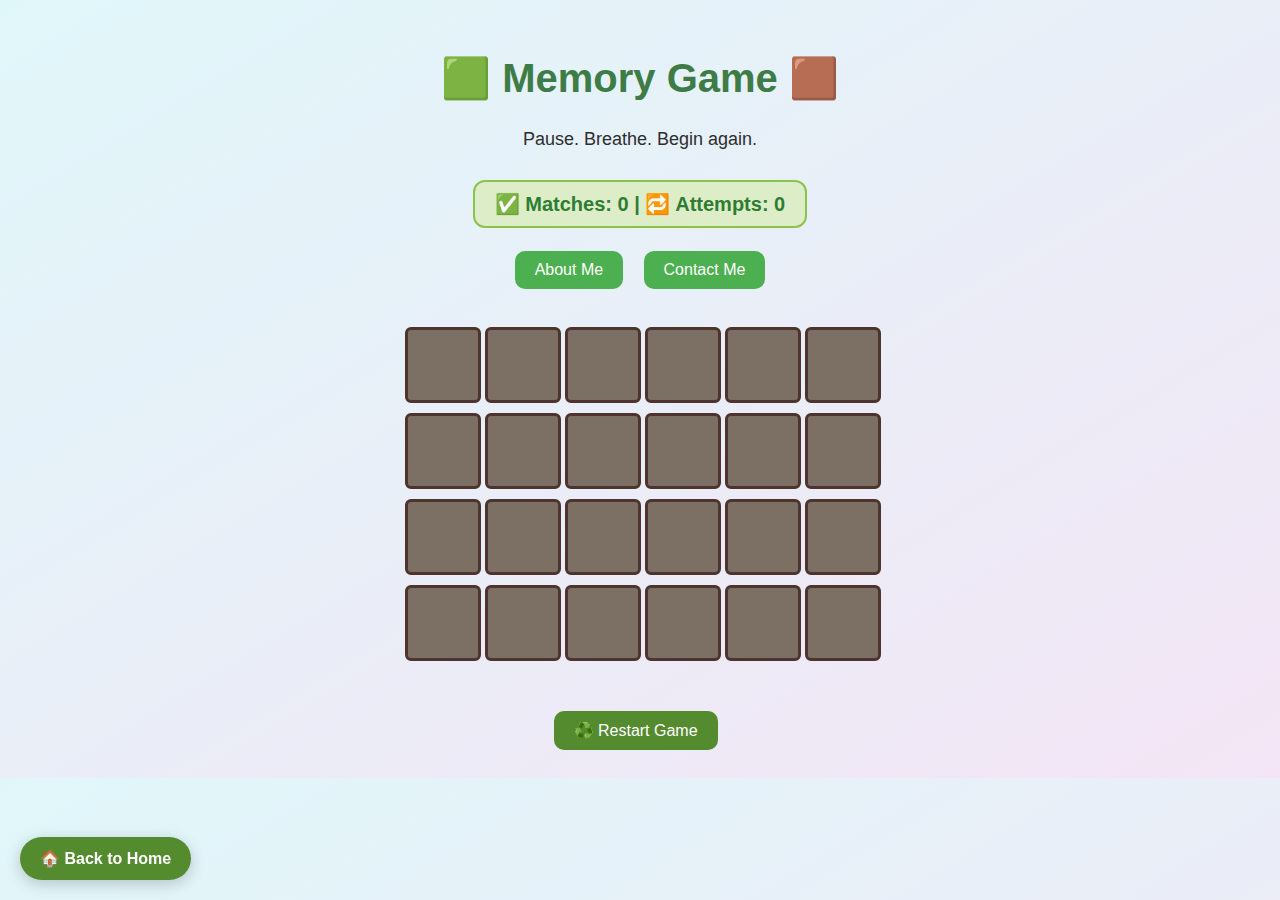
<file: index.html>
<!DOCTYPE html>
<html lang="en">
<head>
  <meta charset="UTF-8" />
  <title>Minecraft Memory Game</title>
  <style>
    body {
      font-family: 'Segoe UI', sans-serif;
      background: linear-gradient(to bottom right, #e0f7fa, #f3e5f5);
      text-align: center;
      padding: 20px;
      color: #2e2e2e;
    }

    h1 {
      color: #3e7c47;
      font-size: 2.5em;
    }

    .quote {
      font-size: 18px;
      margin: 15px 0;
    }

    .buttons a {
      display: inline-block;
      margin: 8px;
      padding: 10px 20px;
      background: #4caf50;
      color: white;
      text-decoration: none;
      border-radius: 10px;
      transition: 0.3s;
    }

    .buttons a:hover {
      background: #388e3c;
    }

    /* لعبة الذاكرة */
    .game-container {
      display: grid;
      grid-template-columns: repeat(6, 70px);
      gap: 10px;
      justify-content: center;
      margin: 30px auto;
    }

    .card {
      width: 70px;
      height: 70px;
      background-color: #7c6f64;
      border: 3px solid #4e342e;
      border-radius: 6px;
      cursor: pointer;
      font-size: 32px;
      color: transparent;
      transition: all 0.3s ease;
      user-select: none;
    }

    .card.revealed {
      background-color: #aed581;
      color: black;
    }

    .status-box {
      font-size: 20px;
      color: #2e7d32;
      margin: 15px auto;
      font-weight: bold;
      background: #dcedc8;
      border: 2px solid #8bc34a;
      padding: 10px 20px;
      display: inline-block;
      border-radius: 12px;
    }

    #winMessage {
      display: none;
      color: green;
      font-size: 22px;
      font-weight: bold;
      margin-top: 15px;
    }

    #restartBtn {
      margin-top: 20px;
      padding: 10px 20px;
      background: #558b2f;
      color: white;
      border: none;
      border-radius: 10px;
      cursor: pointer;
      font-size: 16px;
      transition: 0.3s;
    }

    #restartBtn:hover {
      background: #33691e;
    }

    .float-home {
      position: fixed;
      bottom: 20px;
      left: 20px;
      padding: 12px 20px;
      background: #558b2f;
      color: white;
      text-decoration: none;
      border-radius: 50px;
      box-shadow: 0 4px 15px rgba(0,0,0,0.2);
      font-weight: bold;
      animation: floaty 3s ease-in-out infinite;
      transition: background 0.3s;
      z-index: 1000;
    }

    .float-home:hover {
      background: #33691e;
    }

    @keyframes floaty {
      0% { transform: translateY(0); }
      50% { transform: translateY(-10px); }
      100% { transform: translateY(0); }
    }
  </style>
</head>
<body>

  <h1>🟩 Memory Game 🟫</h1>
  <p class="quote" id="quote"></p>

  <div class="status-box">
    ✅ Matches: <span id="matchCount">0</span> |
    🔁 Attempts: <span id="attemptCount">0</span>
  </div>

  <p id="winMessage"> You matched them all! Great job!</p>

  <div class="buttons">
    <a href="about.html">About Me</a>
    <a href="contact.html">Contact Me</a>
  </div>

  <div class="game-container" id="game"></div>

  <button id="restartBtn" onclick="location.reload()">♻️ Restart Game</button>

  <a href="home.html" class="float-home">🏠 Back to Home</a>

  <!-- صوت استرخاء من YouTube -->
  <iframe 
    width="0" 
    height="0"
    src="https://www.youtube.com/embed/qq-RGFyaq0U?autoplay=1&loop=1&playlist=qq-RGFyaq0U&controls=0"
    frameborder="0"
    allow="autoplay; encrypted-media"
    allowfullscreen
  ></iframe>

  <script>
    const emojis = [
      "🌲", "🌲", "🧱", "🧱", "🪓", "🪓", "⛏️", "⛏️",
      "🐷", "🐷", "🐓", "🐓", "🐺", "🐺", "🌄", "🌄",
      "🧊", "🧊", "⛺", "⛺", "🪨", "🪨", "🎮", "🎮"
    ];
    const game = document.getElementById("game");
    let revealed = [];
    let matched = [];

    let matchCount = 0;
    let attemptCount = 0;
    const matchDisplay = document.getElementById("matchCount");
    const attemptDisplay = document.getElementById("attemptCount");
    const winMessage = document.getElementById("winMessage");

    emojis.sort(() => 0.5 - Math.random());

    emojis.forEach((emoji, index) => {
      const card = document.createElement("div");
      card.classList.add("card");
      card.dataset.emoji = emoji;
      card.innerText = emoji;

      card.addEventListener("click", () => {
        if (card.classList.contains("revealed") || revealed.length === 2 || matched.includes(index)) return;

        card.classList.add("revealed");
        revealed.push({ index, emoji });

        if (revealed.length === 2) {
          const [first, second] = revealed;
          if (first.emoji === second.emoji && first.index !== second.index) {
            matched.push(first.index, second.index);
            revealed = [];
            matchCount++;
            matchDisplay.innerText = matchCount;

            if (matched.length === emojis.length) {
              winMessage.style.display = "block";
            }
          } else {
            setTimeout(() => {
              document.querySelectorAll(".card")[first.index].classList.remove("revealed");
              document.querySelectorAll(".card")[second.index].classList.remove("revealed");
              revealed = [];
            }, 800);
          }
          attemptCount++;
          attemptDisplay.innerText = attemptCount;
        }
      });

      game.appendChild(card);
    });

    // اقتباسات
    const quotes = [
      " Give yourself a break. You’ve earned it.",
      " Pause. Breathe. Begin again.",
      " Don’t let stress craft your story.",
      " Rest now, rule later.",
      " Focus is your ultimate tool."
    ];
    document.getElementById("quote").innerText = quotes[Math.floor(Math.random() * quotes.length)];
  </script>
<!-- Relaxing Music from YouTube -->
<iframe 
  width="0" 
  height="0"
  src="https://www.youtube.com/embed/qq-RGFyaq0U?autoplay=1&loop=1&playlist=qq-RGFyaq0U&controls=0"
  frameborder="0"
  allow="autoplay; encrypted-media"
  allowfullscreen
></iframe>


</body>
</html>
</file>
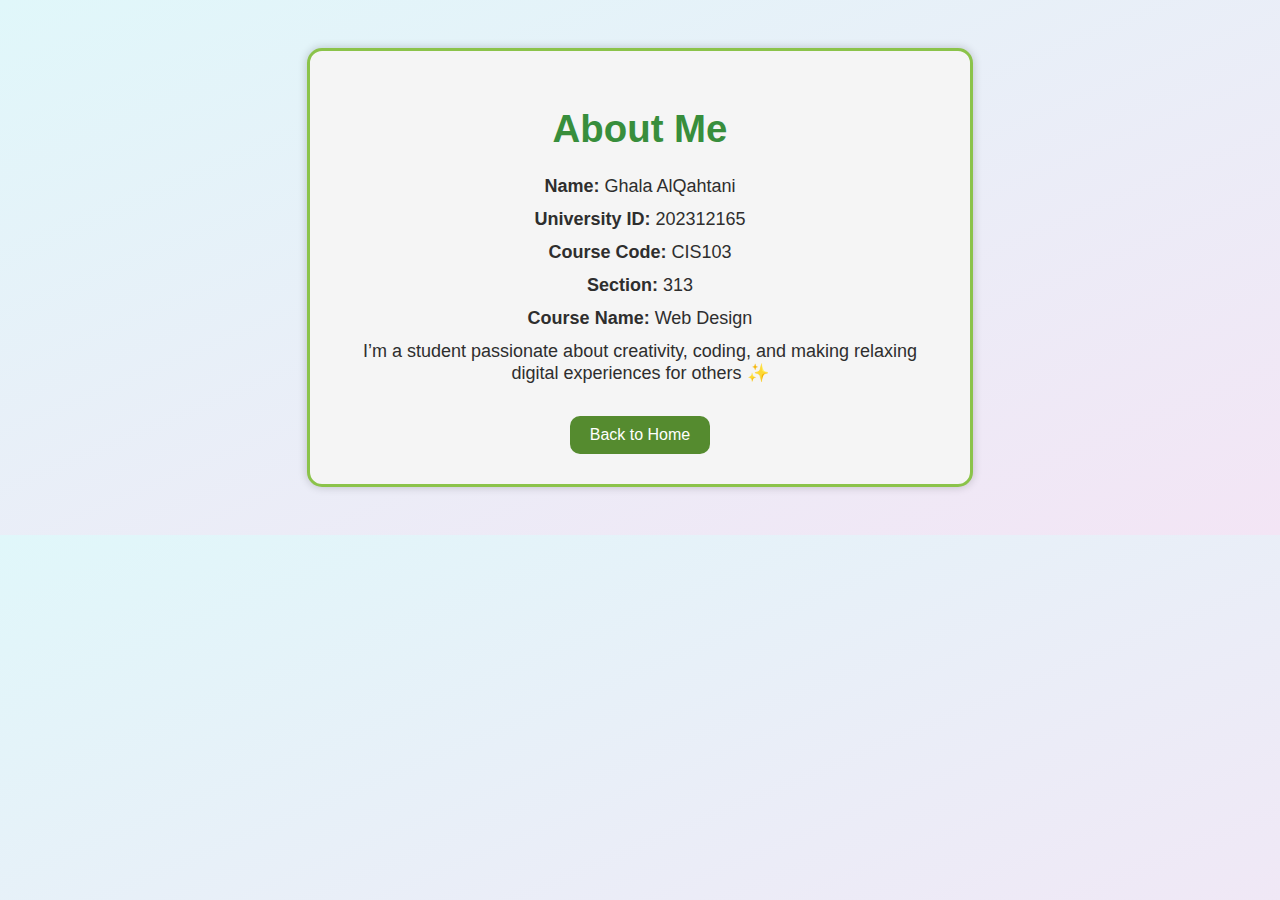
<file: About.html>
<!DOCTYPE html>
<html lang="en">
<head>
  <meta charset="UTF-8">
  <title>About Me</title>
  <style>
    body {
      font-family: 'Segoe UI', sans-serif;
      background: linear-gradient(to bottom right, #e0f7fa, #f3e5f5);
      text-align: center;
      padding: 40px 20px;
      color: #2e2e2e;
    }

    .container {
      background: #f5f5f5;
      padding: 30px;
      max-width: 600px;
      margin: auto;
      border-radius: 15px;
      box-shadow: 0 0 10px rgba(0,0,0,0.2);
      border: 3px solid #8bc34a;
    }

    h1 {
      color: #388e3c;
      font-size: 2.4em;
    }

    p {
      font-size: 18px;
      margin: 12px 0;
    }

    a {
      display: inline-block;
      margin-top: 20px;
      padding: 10px 20px;
      background: #558b2f;
      color: white;
      text-decoration: none;
      border-radius: 10px;
      transition: 0.3s;
    }

    a:hover {
      background: #33691e;
    }
  </style>
</head>
<body>
  <div class="container">
    <h1>About Me</h1>
    <p><strong>Name:</strong> Ghala AlQahtani</p>
    <p><strong>University ID:</strong> 202312165</p>
    <p><strong>Course Code:</strong> CIS103</p>
    <p><strong>Section:</strong> 313</p>
    <p><strong>Course Name:</strong> Web Design</p>
    <p>I’m a student passionate about creativity, coding, and making relaxing digital experiences for others ✨</p>
    <a href="index.html">Back to Home</a>
  </div>
</body>
</html>
</file>
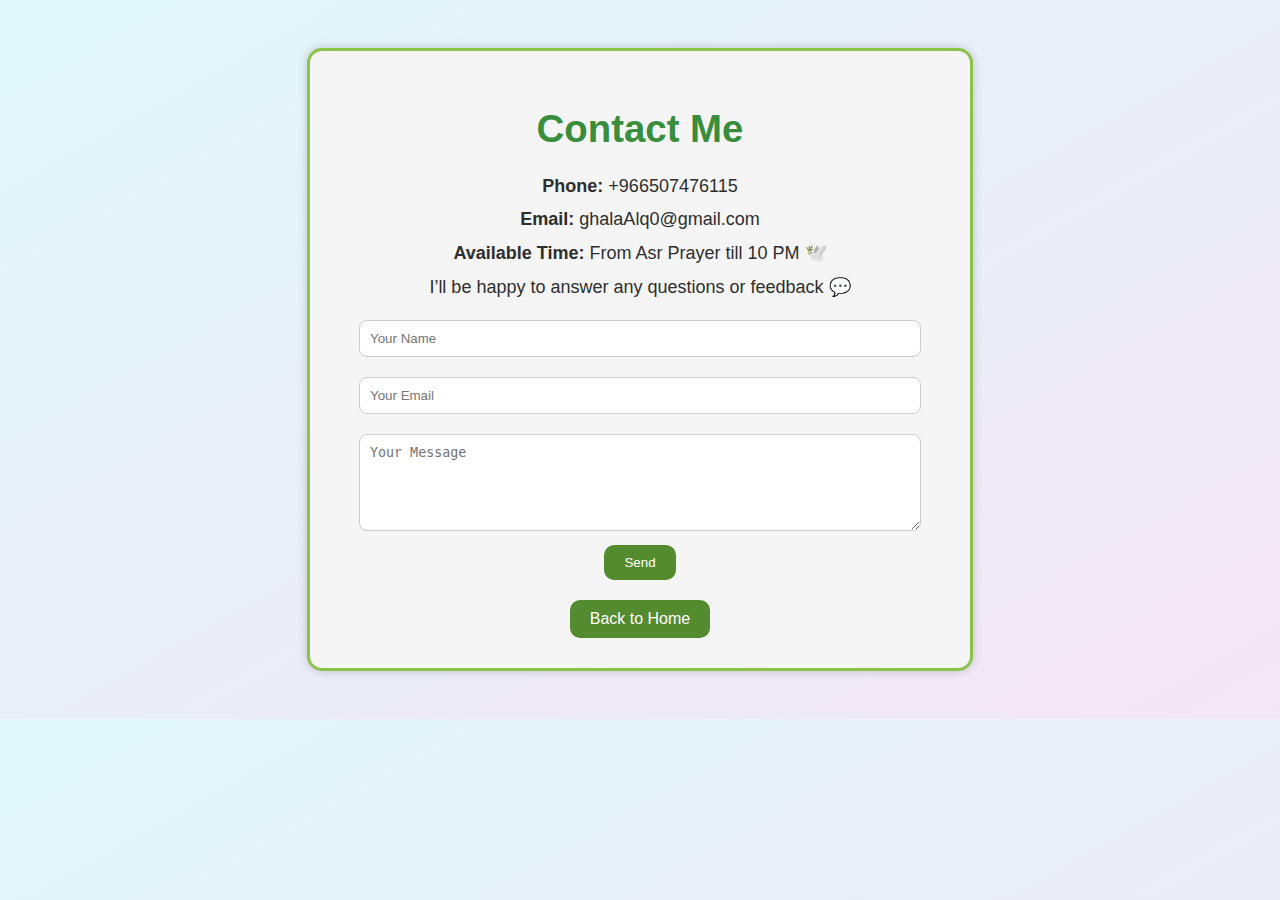
<file: contact.html>
<!DOCTYPE html>
<html lang="en">
<head>
  <meta charset="UTF-8">
  <title>Contact Me</title>
  <style>
    body {
      font-family: 'Segoe UI', sans-serif;
      background: linear-gradient(to bottom right, #e0f7fa, #f3e5f5);
      text-align: center;
      padding: 40px 20px;
      color: #2e2e2e;
    }

    .container {
      background: #f5f5f5;
      padding: 30px;
      max-width: 600px;
      margin: auto;
      border-radius: 15px;
      box-shadow: 0 0 10px rgba(0,0,0,0.2);
      border: 3px solid #8bc34a;
    }

    h1 {
      color: #388e3c;
      font-size: 2.4em;
    }

    p {
      font-size: 18px;
      margin: 12px 0;
    }

    input, textarea {
      width: 90%;
      padding: 10px;
      margin: 10px 0;
      border-radius: 8px;
      border: 1px solid #ccc;
    }

    button {
      padding: 10px 20px;
      background: #558b2f;
      color: white;
      border: none;
      border-radius: 10px;
      cursor: pointer;
    }

    button:hover {
      background: #33691e;
    }

    a {
      display: inline-block;
      margin-top: 20px;
      padding: 10px 20px;
      background: #558b2f;
      color: white;
      text-decoration: none;
      border-radius: 10px;
      transition: 0.3s;
    }

    a:hover {
      background: #33691e;
    }
  </style>
</head>
<body>
  <div class="container">
    <h1>Contact Me</h1>
    <p><strong>Phone:</strong> +966507476115</p>
    <p><strong>Email:</strong> ghalaAlq0@gmail.com</p>
    <p><strong>Available Time:</strong> From Asr Prayer till 10 PM 🕊️</p>
    <p>I’ll be happy to answer any questions or feedback 💬</p>
    <form>
      <input type="text" placeholder="Your Name" required /><br />
      <input type="email" placeholder="Your Email" required /><br />
      <textarea placeholder="Your Message" rows="5" required></textarea><br />
      <button type="submit">Send</button>
    </form>
    <a href="index.html">Back to Home</a>
  </div>
</body>
</html>
</file>
